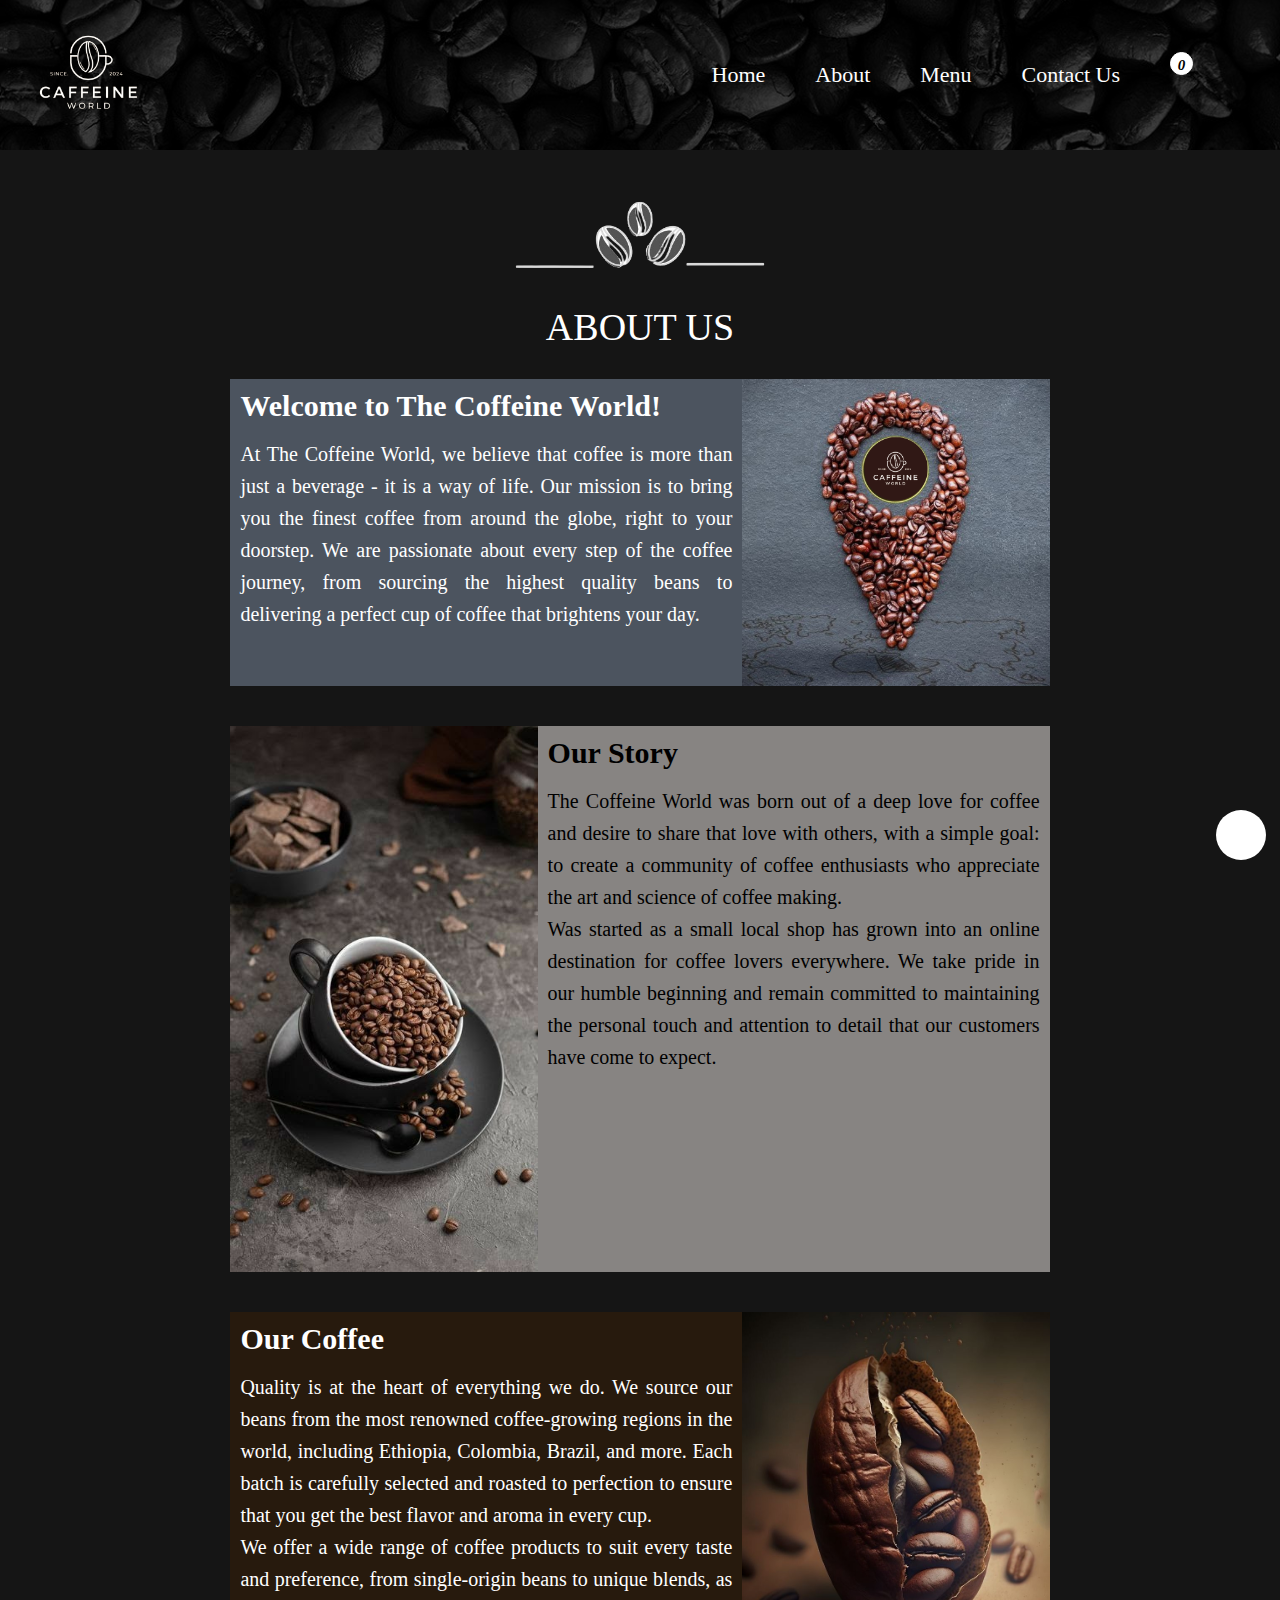
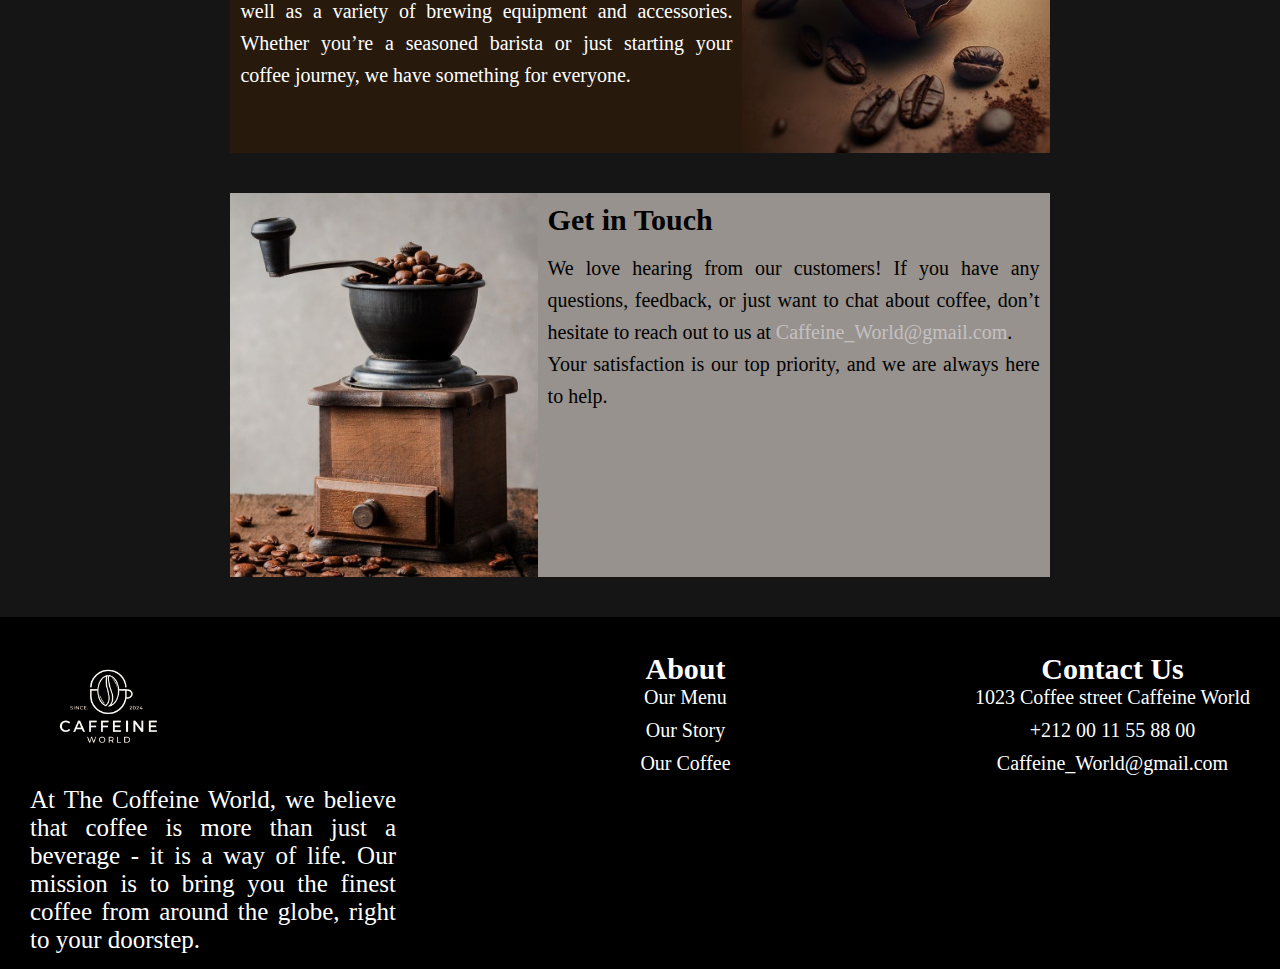
<file: about.html>
<!DOCTYPE html>
<html lang="en">
<head>
    <meta charset="UTF-8">
    <meta name="viewport" content="width=device-width, initial-scale=1.0">
    <link rel="stylesheet" href="about.css">
    <script src="https://ajax.googleapis.com/ajax/libs/jquery/3.7.1/jquery.min.js"></script>
    <link rel="stylesheet" href="https://cdnjs.cloudflare.com/ajax/libs/font-awesome/5.14.0/css/all.min.css" integrity="sha512-1PKOgIY59xJ8Co8+NE6FZ+LOAZKjy+KY8iq0G4B3CyeY6wYHN3yt9PW0XpSriVlkMXe40PTKnXrLnZ9+fkDaog==" crossorigin="anonymous" />
    <script>
      $(document).ready(function() {
        let items = JSON.parse(localStorage.getItem('CItem')) || [];
        $('#p').html(items.length);
    });
    </script>
    <title>About Us</title>
</head>
<body data-page="about" >
    <div class="countainers">
        <s-header></s-header>
        <div class="a" style="display: flex;flex-direction: column;justify-content: center;align-items: center;margin: 30px;">
            <img src="./img/lines.png" style="width: 310px;height: 125px;" alt="">
            <p style="font-size: 38px;color: white;">ABOUT US</p>
        </div>
        <div class = container>
          <div class = card>
            <img src ='./img/welcome.png'>
            <div class = content>
              <h3>Welcome to The Coffeine World!</h3>
              <p>At The Coffeine World, we believe that coffee is
                more than just a beverage - it is a way of life. Our mission 
                is to bring you the finest coffee from around the globe, right to 
                your doorstep. We are passionate about every step of the coffee journey, 
                from sourcing the highest quality beans to delivering a perfect cup of coffee 
                that brightens your day.</p>
            </div>
          </div>    
        </div>
        <div class = container>
            <div class = card>
              <img src ='./img/story.jpg'>
              <div class = content>
                <h3 id="story">Our Story</h3>
                <p>The Coffeine World was born out of a deep love for coffee 
                    and desire to share that love with others, with a simple goal:
                    to create a community of coffee enthusiasts who appreciate 
                    the art and science of coffee making. </p>
                <p>Was started as a small local shop has grown into an online 
                    destination for coffee lovers everywhere. We take pride in our humble 
                    beginning and remain committed to maintaining the personal touch 
                    and attention to detail that our customers have come to expect.</p>
              </div>
            </div>    
        </div>
        <div class = container>
            <div class = card>
              <img src ='./img//5537aa3b-65f9-4a10-ad49-666adff70174.jpg'>
              <div class = content>
                <h3 id="coffee">Our Coffee</h3>
                <p>
                    Quality is at the heart of everything we do.
                     We source our beans from the most renowned 
                     coffee-growing regions in the world, including 
                     Ethiopia, Colombia, Brazil, and more. Each batch
                      is carefully selected and roasted to perfection 
                      to ensure that you get the best flavor and aroma 
                      in every cup.
                </p>
                <p>
                    We offer a wide range of coffee products to 
                    suit every taste and preference, 
                    from single-origin beans to unique blends, 
                    as well as a variety of brewing equipment 
                    and accessories. Whether you’re a 
                    seasoned barista or just starting your coffee
                     journey, we have something for everyone.
                </p>
              </div>
            </div>    
        </div>
        <div class = container>
            <div class = card>
              <img src ='./img/gettouch.jpg'>
              <div class = content>
                <h3>Get in Touch</h3>
                <p>
                    We love hearing from our customers! 
                    If you have any questions, feedback, or 
                    just want to chat about coffee, don’t 
                    hesitate to reach out to us at 
                    <span>Caffeine_World@gmail.com</span>.</p>
                    <p>
                        Your satisfaction is our top priority, 
                    and we are always here to help.
                    </p>
              </div>
            </div>    
        </div>
        <s-footer></s-footer>
    </div>
    <script src="nav.js"></script>
    <script src="footer.js"></script>
    <script>
        const bar=document.querySelector(".sumlink");
        const dmenu=document.querySelector(".dmenu");
        bar.onclick=function(){
            dmenu.classList.toggle('open')
        }
    </script>
</body>
</html>
</file>
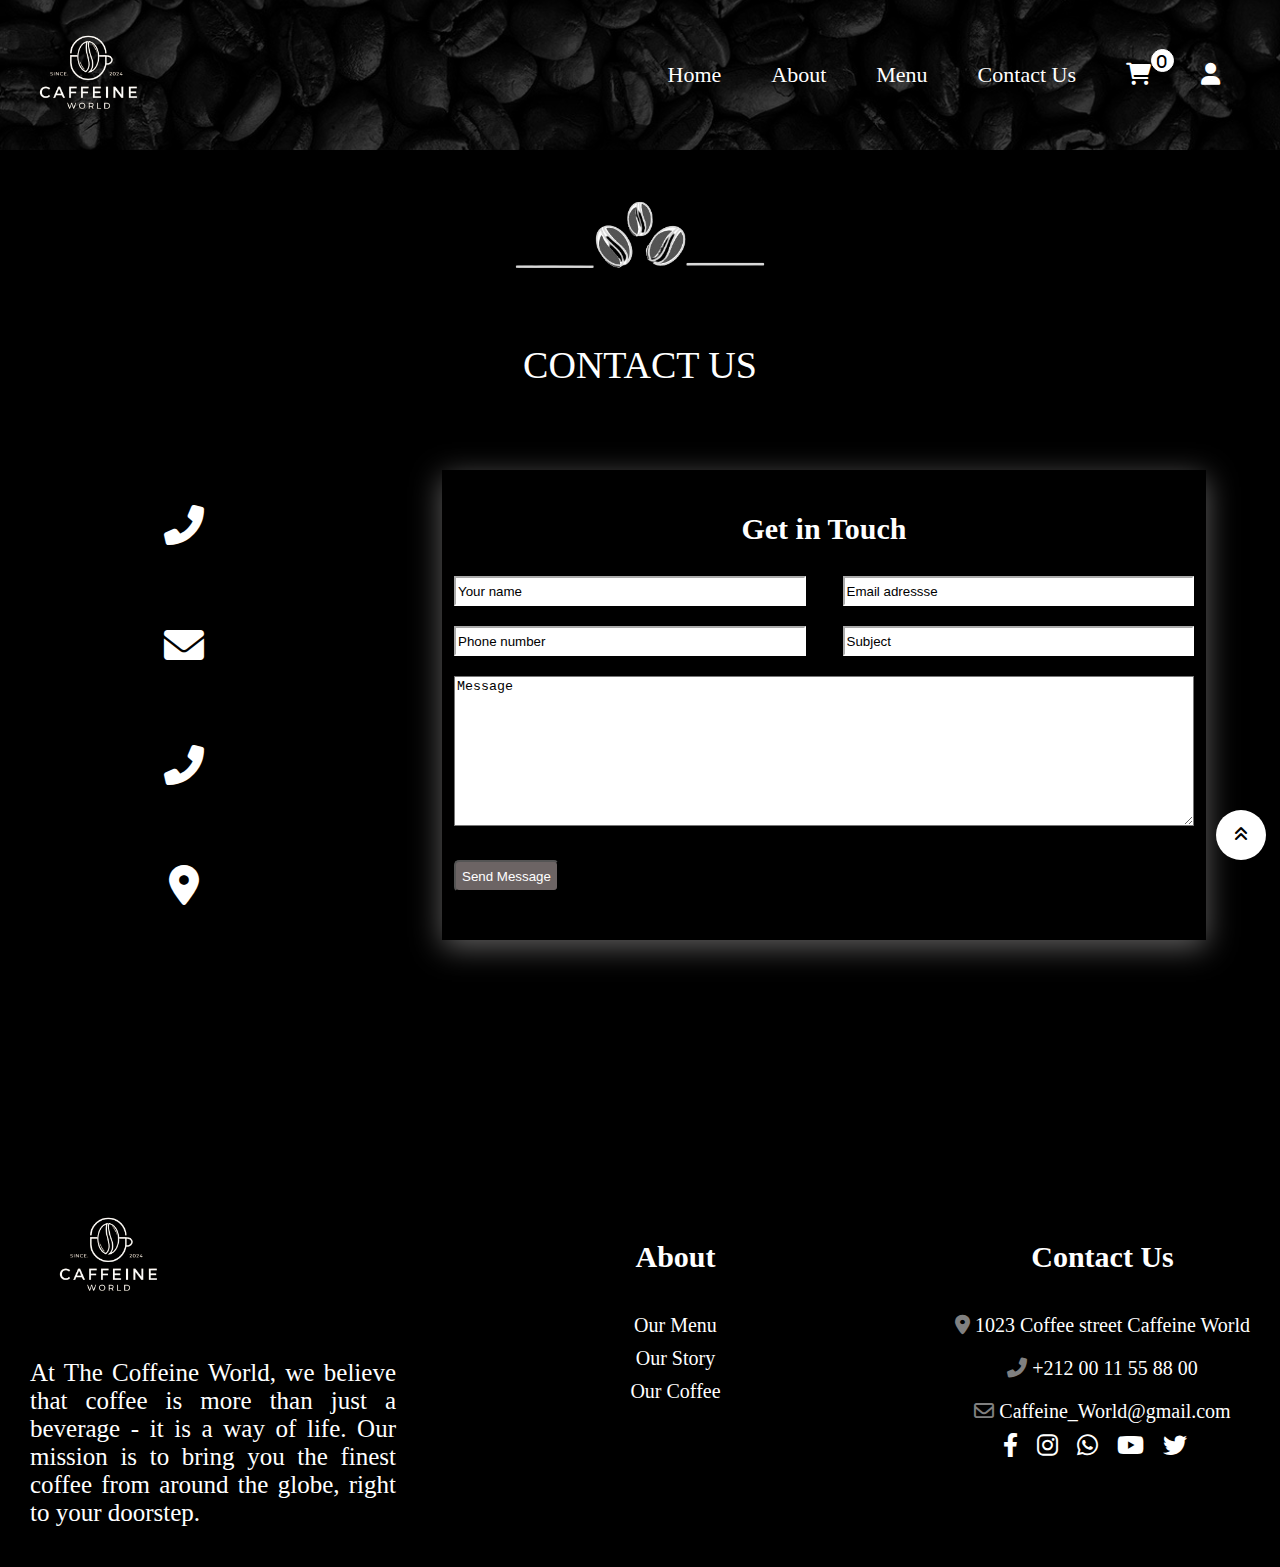
<file: contact.html>
<!DOCTYPE html>
<html lang="en">
<head>
    <meta charset="UTF-8">
    <meta name="viewport" content="width=device-width, initial-scale=1.0">
    <link rel="stylesheet" href="contact.css">
    <link rel="stylesheet" href="https://cdnjs.cloudflare.com/ajax/libs/font-awesome/6.0.0/css/all.min.css">
    <script src="https://ajax.googleapis.com/ajax/libs/jquery/3.7.1/jquery.min.js"></script>
    <link rel="stylesheet" href="https://cdnjs.cloudflare.com/ajax/libs/font-awesome/5.14.0/css/all.min.css" integrity="sha512-1PKOgIY59xJ8Co8+NE6FZ+LOAZKjy+KY8iq0G4B3CyeY6wYHN3yt9PW0XpSriVlkMXe40PTKnXrLnZ9+fkDaog==" crossorigin="anonymous" />
    <script>
      $(document).ready(function() {
        let items = JSON.parse(localStorage.getItem('CItem')) || [];
        $('#p').html(items.length);
    });
    </script>
    <title>Contact Us</title>
</head>
<body data-page="contact">
    <div class="countainer">
        <s-header></s-header>
        <div class="a" style="display: flex;flex-direction: column;justify-content: center;align-items: center;margin: 30px;">
            <img src="./img/lines.png" style="width: 310px;height: 125px;" alt="">
            <p style="font-size: 38px;color: white;">CONTACT US</p>
        </div>
        <div class="cont">
            <div class="info">
                <div class="p">
                    <div class="icon">
                        <i class="fas fa-phone-alt" ></i>
                    </div>
                    <div class="f">
                        <p>Phone Number</p>
                        <p>+212 00 11 55 88 00</p>
                    </div>
                </div>
                <div class="p">
                    <div class="icon">
                        <i class="fas fa-envelope"></i>
                    </div>
                    <div class="f">
                        <p>Email Address</p>
                        <p>caffeine_world@gmail.com</p>
                    </div>
                </div>
                <div class="p">
                    <div class="icon">
                        <i class="fas fa-phone-alt"></i>
                    </div>
                    <div class="f">
                        <p>Fax Address</p>
                        <p>+212 50 11 55 88 00</p>
                    </div>
                </div>
                <div class="p">
                    <div class="icon">
                        <i class="fas fa-location-dot"></i>
                    </div>
                    <div class="f">
                        <p>Location</p>
                        <p>1023 Coffee street</p>
                    </div>
                </div>
            </div>
            <div class="form">
                <form>
                        <p>Get in Touch</p>
                        <div class="in">
                            <input type="text" placeholder="Your name">
                            <input type="email" placeholder="Email adressse">
                            <input type="text" placeholder="Phone number">
                            <input type="text" placeholder="Subject">
                        </div>
                        <textarea placeholder="Message"></textarea><br>
                        <input type="submit" value="Send Message">
                </form>
            </div>
        </div>
        <s-footer></s-footer>
    </div>
    <script src="nav.js"></script>
    <script src="footer.js"></script>
    <script>
        const bar=document.querySelector(".sumlink");
        const dmenu=document.querySelector(".dmenu");
        bar.onclick=function(){
            dmenu.classList.toggle('open')
        }
    </script>
</body>
</html>
</file>
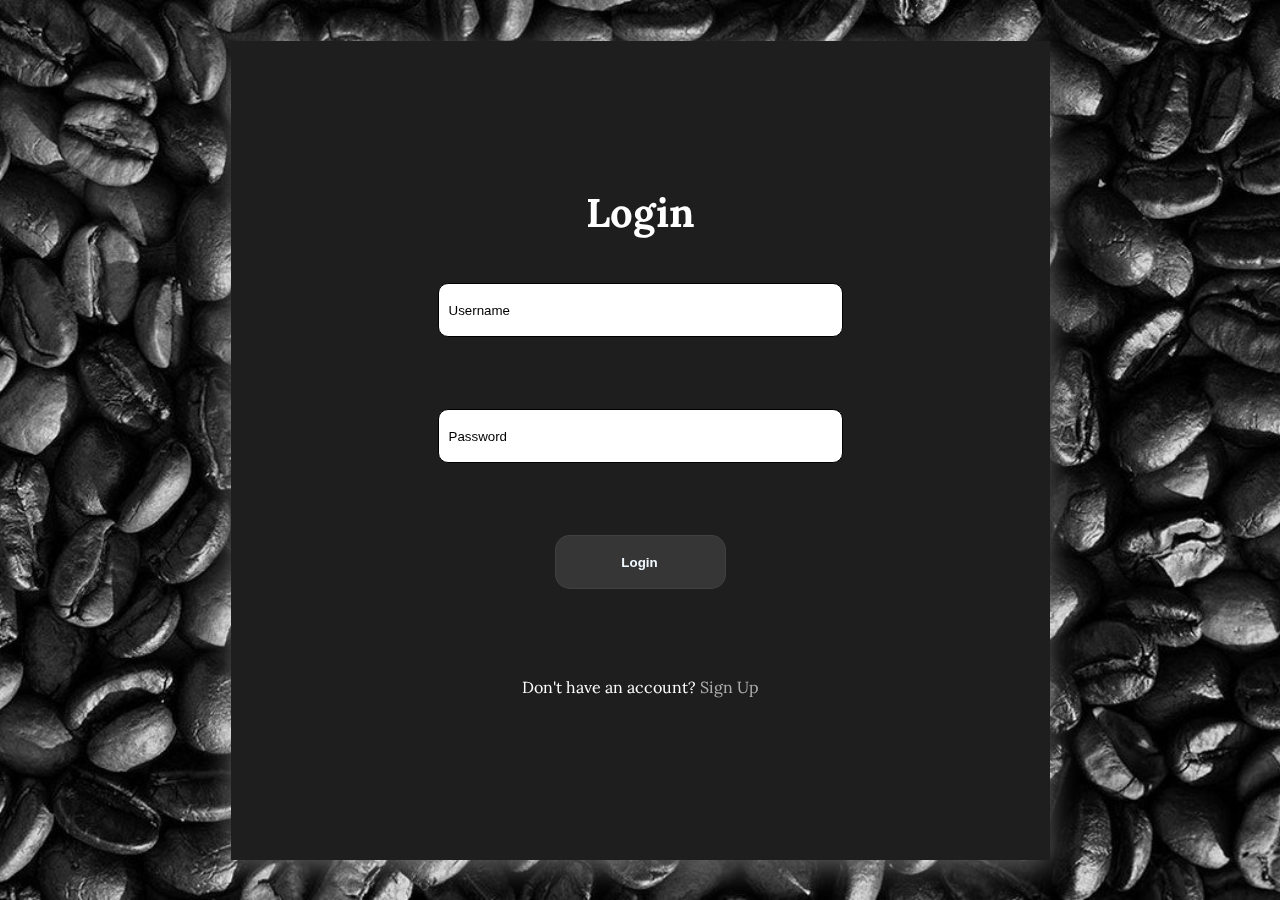
<file: login.html>
<!DOCTYPE html>
<html lang="en">
<head>
    <meta charset="UTF-8">
    <meta name="viewport" content="width=device-width, initial-scale=1.0">
    <link rel="stylesheet" href="login.css">
    <title>Authentication</title>
</head>
<body>
    <div class="container">
        <div class="card">
            <div class="face log">
                <div class="champ login">
                    <h2>Login</h2>
                    <input type="text" placeholder="Username" name="log">
                    <br>
                    <input type="password" placeholder="Password" name="pass">
                    <br>
                    <a href="index.html"><input type="submit" value="Login" id="btn-login"></a>
                </div>
                <p>Don't have an account? <a href="#" id="show-signup">Sign Up</a></p>
            </div>
            <div class="face sign">
                <div class="champ signup">
                    <h2>Sign Up</h2>
                    <div>
                        <label for="">First name</label>
                        <input type="text" placeholder="Xxxx">
                    </div>
                    <div>
                        <label for="">Last name</label>
                        <input type="text" placeholder="Xxxx">
                    </div>
                    <div>
                        <label for="">Email</label>
                        <input type="text" placeholder="Xxxx@gmail.com">
                    </div>
                    <div>
                        <label for="">Password</label>
                        <input type="password" placeholder="**********">
                    </div>
                    <div>
                        <label for="">Confirm Password</label>
                        <input type="password" placeholder="**********"><br>
                    </div>
                    <a href="index.html"><input type="submit" value="Sign Up" id="btn-signup"></a>
                </div>
                <p>Already have an account? <a href="#" id="show-login">Login</a></p>
            </div>
        </div>
    </div>
    <script>
        document.getElementById('show-signup').addEventListener('click', function(e) {
    e.preventDefault();
    document.querySelector('.card').classList.add('flipped');
});

document.getElementById('show-login').addEventListener('click', function(e) {
    e.preventDefault();
    document.querySelector('.card').classList.remove('flipped');
});

    </script>
</body>
</html>
</file>
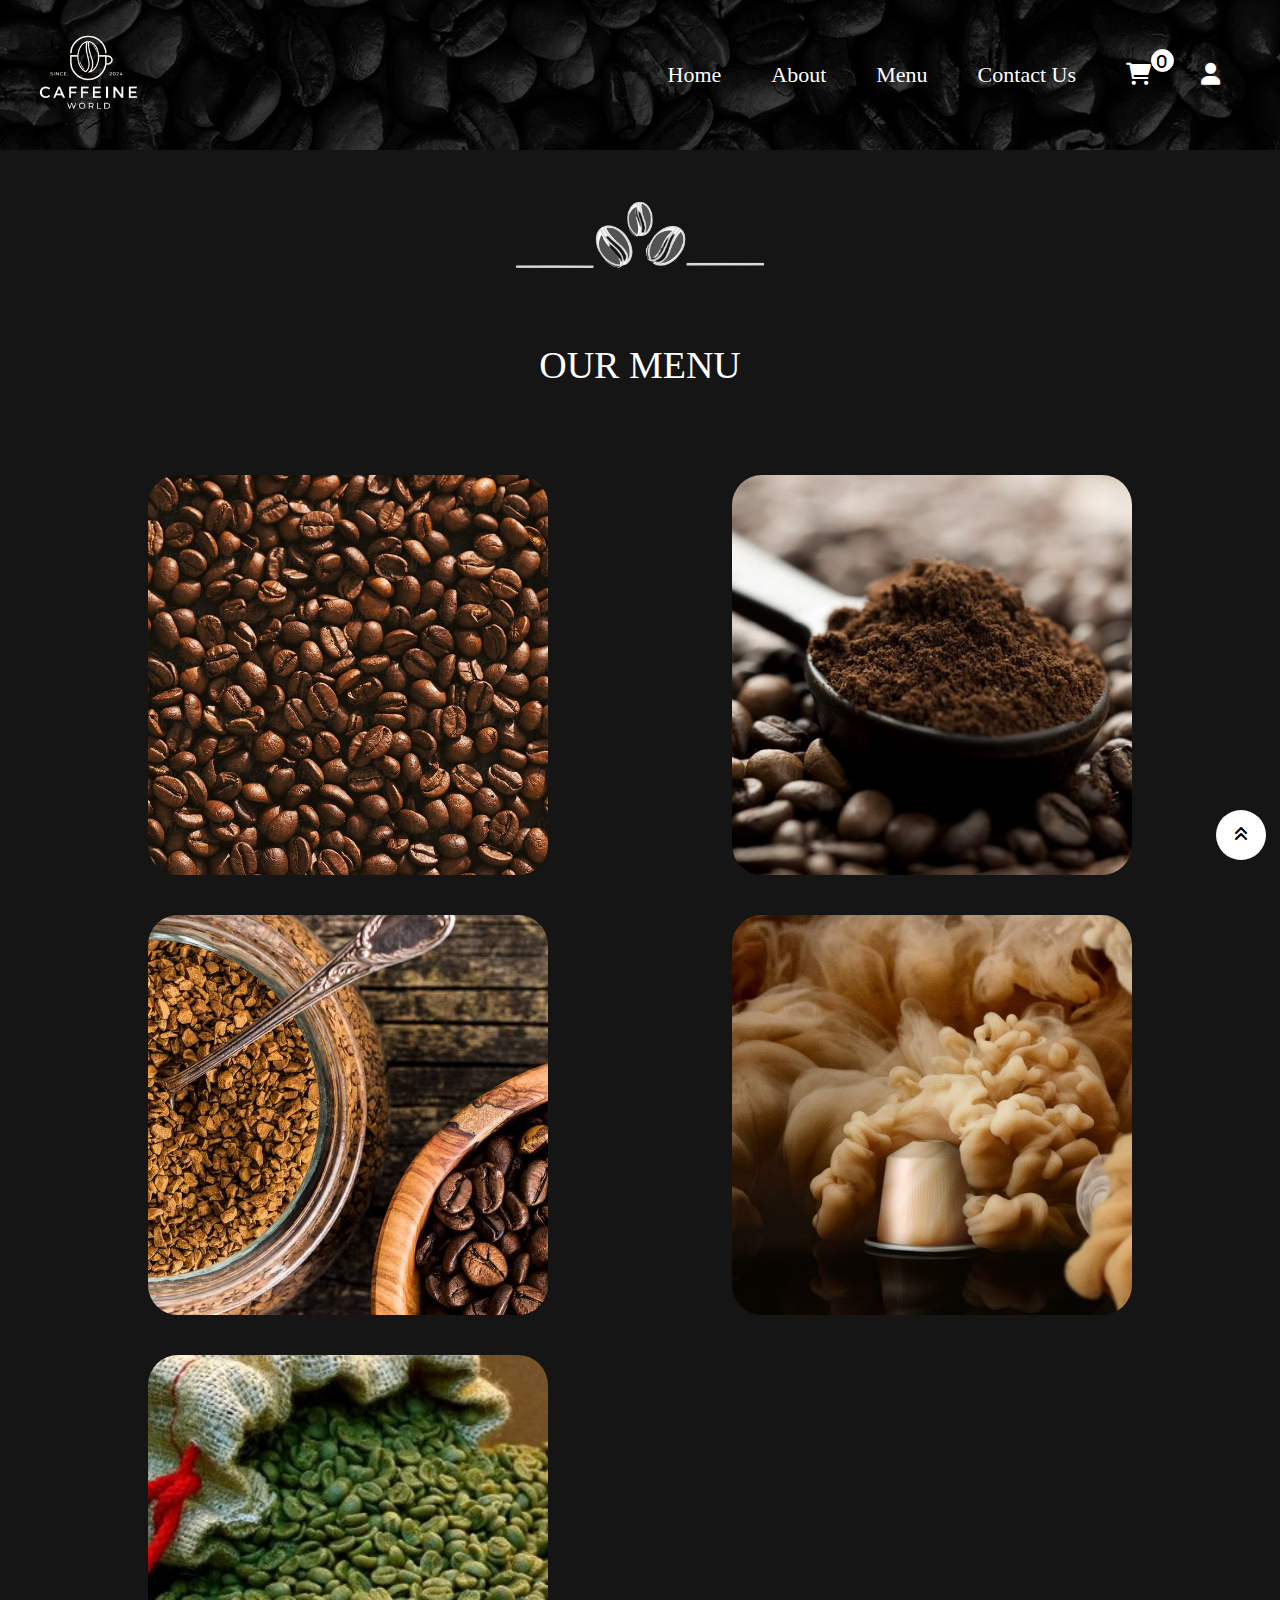
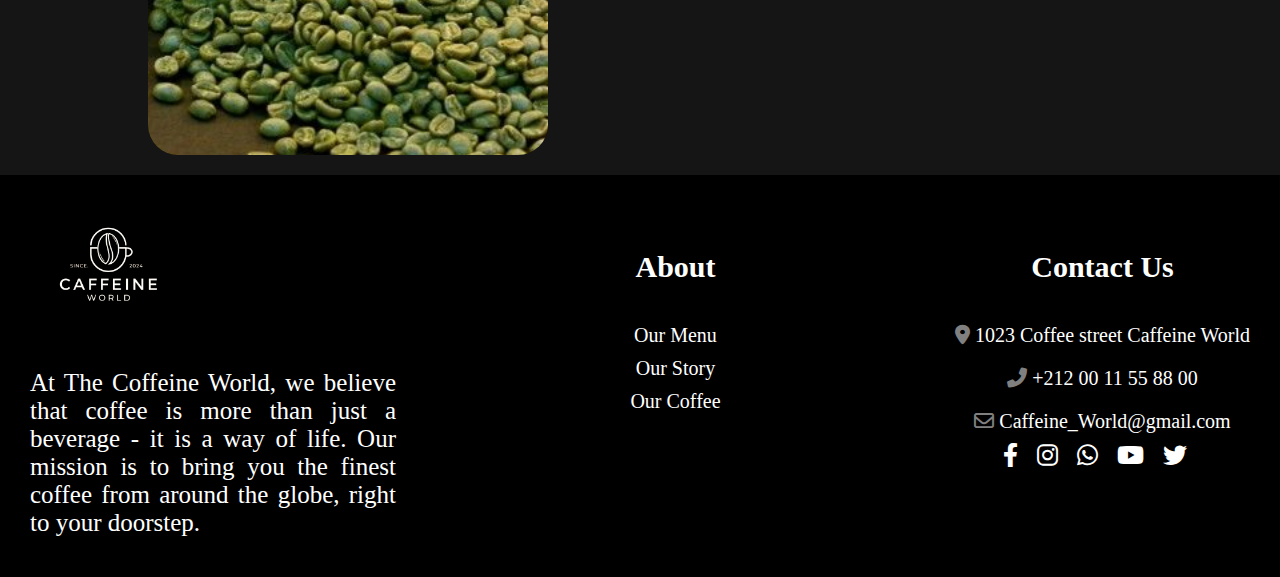
<file: menu.html>
<!DOCTYPE html>
<html lang="en">
<head>
    <meta charset="UTF-8">
    <meta name="viewport" content="width=device-width, initial-scale=1.0">
    <script src="https://ajax.googleapis.com/ajax/libs/jquery/3.7.1/jquery.min.js"></script>
    <link rel="stylesheet" href="https://cdnjs.cloudflare.com/ajax/libs/font-awesome/6.0.0/css/all.min.css">
    <link rel="stylesheet" href="https://cdnjs.cloudflare.com/ajax/libs/font-awesome/5.14.0/css/all.min.css" integrity="sha512-1PKOgIY59xJ8Co8+NE6FZ+LOAZKjy+KY8iq0G4B3CyeY6wYHN3yt9PW0XpSriVlkMXe40PTKnXrLnZ9+fkDaog==" crossorigin="anonymous" />
    <link rel="stylesheet" href="menu.css">
    <script>
        $(document).ready(function() {
    let items = JSON.parse(localStorage.getItem('CItem')) || [];
    $('#p').html(items.length);
});
    </script>
    <script src="home.js"></script>
    <title>Menu</title>
</head>
<body data-page="menu">
    <div class="countainer">
        <s-header></s-header>
    
        <main>
            <div class="a" style="display: flex;flex-direction: column;justify-content: center;align-items: center;margin: 30px;">
                <img src="./img/lines.png" style="width: 310px;height: 125px;" alt="">
                <p style="font-size: 38px;color: white;">OUR MENU</p>
            </div>
            <div class="cont">
                <div class="card">
                    <a href="beans.html"><img src="./img/coffee_beans.jpeg" alt="">
                    <div class="det">
                        <p>Coffee Beans</p>
                    </div>
                    </a>
                </div>
                <div class="card">
                    <a href="ground.html"><img src="./img/ground.jpeg" alt="">
                        <div class="det">
                            <p>Ground  Coffee</p>
                        </div>
                    </a>
                </div>
                <div class="card">
                    <a href="instant.html"><img src="./img/instant.jpeg" alt="">
                        <div class="det">
                            <p>Instant Coffee</p>
                        </div>
                    </a>
                </div>
                <div class="card">
                    <a href="capsules.html"><img src="./img/cup.jpeg" alt="">
                        <div class="det">
                            <p>Coffee Capsules</p>
                        </div>
                    </a>
                </div>
                <div class="card">
                    <a href="green.html"><img src="./img/green.jpeg" alt="">
                        <div class="det">
                            <p>Green Coffee</p>
                        </div>
                    </a>
                </div>
            </div>
        </main>

        <s-footer></s-footer>
    </div>
    <script src="nav.js"></script>
    <script src="footer.js"></script>
    <script>
        const bar=document.querySelector(".sumlink");
        const dmenu=document.querySelector(".dmenu");
        bar.onclick=function(){
            dmenu.classList.toggle('open')
        }
    </script>
</body>
</html>
</file>
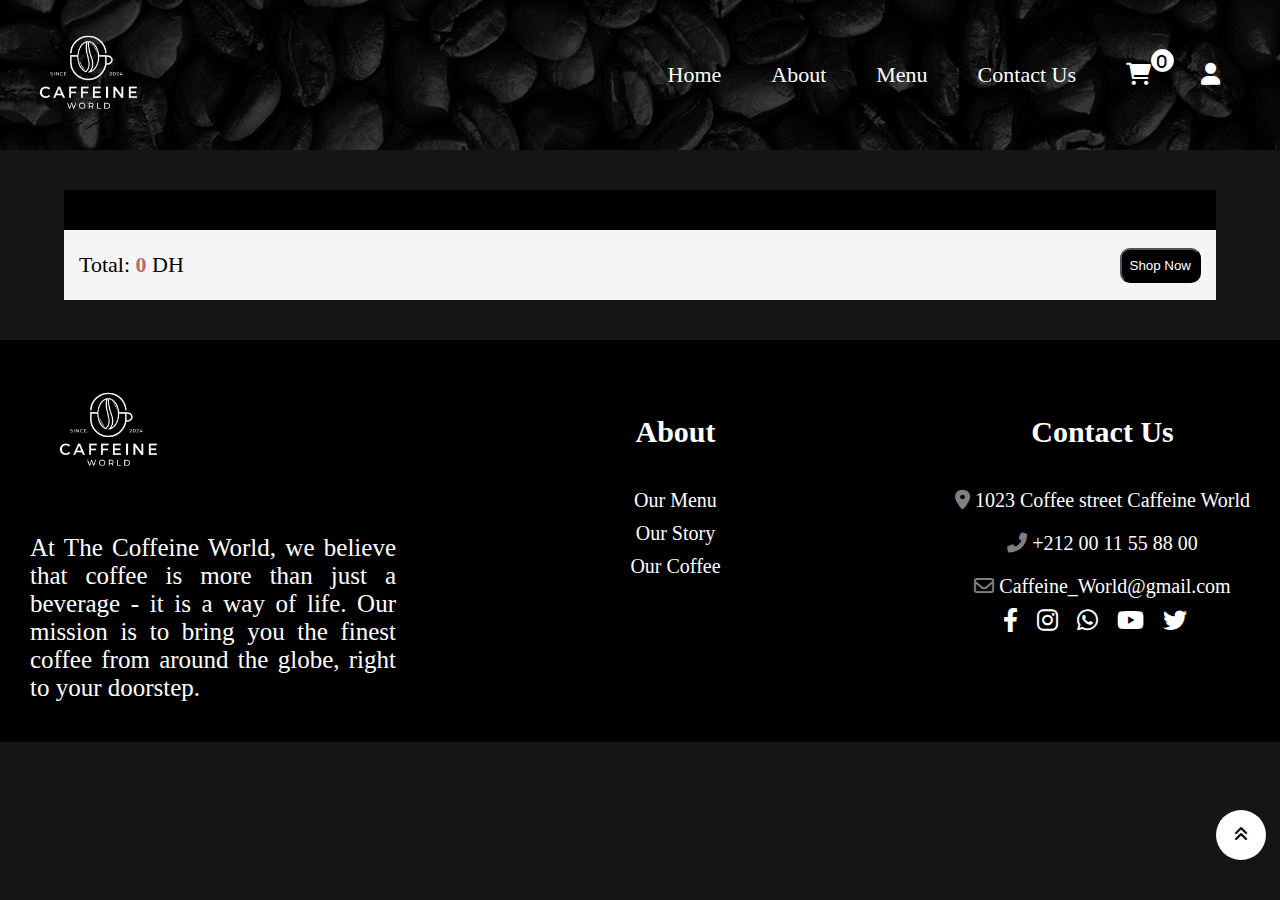
<file: shop.html>
<!DOCTYPE html>
<html lang="en">
<head>
    <meta charset="UTF-8">
    <meta name="viewport" content="width=device-width, initial-scale=1.0">
    <link rel="stylesheet" href="shop.css">
    <script src="https://ajax.googleapis.com/ajax/libs/jquery/3.7.1/jquery.min.js"></script>
    <link rel="stylesheet" href="https://cdnjs.cloudflare.com/ajax/libs/font-awesome/6.0.0/css/all.min.css">
    <link rel="stylesheet" href="https://cdnjs.cloudflare.com/ajax/libs/font-awesome/5.14.0/css/all.min.css" integrity="sha512-1PKOgIY59xJ8Co8+NE6FZ+LOAZKjy+KY8iq0G4B3CyeY6wYHN3yt9PW0XpSriVlkMXe40PTKnXrLnZ9+fkDaog==" crossorigin="anonymous" />
    <title>Shop Cart</title>
</head>
<body onload="GetItem()">
    <div class="countainer">
        <s-header></s-header>

        <main id="main">
            <div id="order"></div>
            
        </main>
    
        <s-footer></s-footer>
    </div>


    <script src="home.js"></script>
    <script src="nav.js"></script>
    <script src="footer.js"></script>
    <script>
        const bar=document.querySelector(".sumlink");
        const dmenu=document.querySelector(".dmenu");
        bar.onclick=function(){
            dmenu.classList.toggle('open')
        }
    </script>
</body>
</html>
</file>
<file: about.css>
* { 
    margin : 0;
    padding: 0;
    box-sizing : border-box;
}
body {
    margin: 0;
    padding: 0;
    background-color: #151515;
}
nav{
    background-color: none;
    height:fit-content !important;
}
nav .l{
    display:none !important;
}
.container:first-of-type{
    padding-top: 100px;
}
.container{
    width: 80%;
    margin: auto;
    margin-bottom: 40px;
}
.container .card{
    display: flex;
    justify-content: center;
}
.container .card img{
    width: 30%;
}
.container .card .content{
    width: 50%;
    text-align: justify;
    padding: 10px;
    overflow: hidden;
}
.container:nth-of-type(2) .card,.container:nth-of-type(4) .card{
    flex-direction: row-reverse;
}

.container:nth-of-type(2) .card .content{
    background-color: #4c545f;
    color: white;
}
.container:nth-of-type(3) .card .content{
    background-color: #878482;
}
.container:nth-of-type(4) .card .content{
    background-color: #271a0d;
    color: white;
}
.container:nth-of-type(5) .card .content{
    background-color: #97928e;
}
.container:nth-of-type(5) .card .content span{
    color: #c4c1c1;
}
.container .card .content h3{
    font-size: 30px;
    padding-bottom: 15px;
}
.container .card .content p{
    font-size: 20px;
    line-height: 2rem;
}
@media (max-width:985px) {
    .container .card{
        flex-direction: column !important;
        justify-content: center;
        align-items: center;
    }
    .container .card img{
        width: 60%;
    }
    .container .card .content{
        width: 60%;
    }
}
@media (max-width:500px) {
    .container .card .content{
        width: 90% !important;
    }
    .container .card img{
        width: 90% !important;
    }
}
</file>
<file: contact.css>
* {
    box-sizing: border-box;
}

@media (max-width: 1050px) {
    .info {
        width: 100% !important;
        display: flex !important;
        flex-direction: row !important;
        justify-content: space-around !important;
        align-items: center !important;
        flex-wrap: wrap !important;
    }
    .form {
        width: 100%;
    }
}
@media (max-width:660px) {
    form .in input{
        width: 100% !important;
    }
}

@media (min-width: 1000px) {
    form input[type='text'],
    form input[type='email'] {
        width: calc(95% / 2) !important;
    }
}

body {
    padding: 0;
    margin: 0;
    background-color: rgb(0, 0, 0);
}

nav {
    background-color: none;
    height: fit-content !important;
}

nav .l {
    display: none !important;
}

.cont {
    margin-bottom: 200px;
    background-color: rgb(0, 0, 0);
    padding: 15px;
    display: flex;
    justify-content: space-around;
    flex-wrap: wrap;
}

.info {
    width: 250px;
}

.cont .info .p:hover {
    box-shadow: rgba(209, 207, 207, 0.466) 0px 7px 29px 0px;
    transform: rotateY(180deg);
}
.cont .info .p:hover p{
    display: block;
}

.cont .info .p p {
    display: none;
}

.cont .info .p .icon,
.cont .info .p .f {
    position: absolute;
    display: flex;
    justify-content: center;
    align-items: center;
    flex-direction: column;
    width: 100%;
    height: 100%;
    backface-visibility: hidden;
}

.cont .info .p .icon {
    background-color: black;
    color: white;
}
.cont .info .p .icon i{
    color: white;
    font-size: 40px;
}

.cont .info .p .f{
    background-color: rgb(0, 0, 0);
    color: rgb(255, 255, 255);
    transform: rotateY(180deg);
}

.p {
    border-radius: 10px;
    margin-bottom: 10px;
    display: flex;
    justify-content: center;
    align-items: center;
    padding: 3px;
    width: 220px;
    color: rgb(255, 255, 255);
    height: 110px;
    transition: transform 0.8s;
    transform-style: preserve-3d;
    position: relative;
}

.form {
    margin-bottom: 10px;
    background: black;
    border: 2px solid;
    padding: 10px;
    box-shadow: rgba(209, 207, 207, 0.466) 0px 7px 29px 0px;
}

form .in {
    display: flex;
    justify-content: space-between;
    align-items: center;
    flex-wrap: wrap;
    width: 100%;
}

form p {
    text-align: center;
    font-size: 30px;
    font-weight: bold;
    color: white;
}

.in input {
    width: 300px;
    height: 30px;
    margin-bottom: 20px;
    background-color: rgb(255, 255, 255);
    border-color: rgb(255, 255, 255);
    color: black;
}

.in input:focus {
    outline: none;
}

.in input::placeholder {
    color: black;
}

textarea {
    width: 100%;
    height: 150px;
    background-color: rgb(255, 255, 255);
    color: rgb(0, 0, 0);
    margin-bottom: 20px;
}

textarea::placeholder {
    color: rgb(0, 0, 0);
}

input[type='submit'] {
    width: fit-content;
    height: 32px;
    border-radius: 5px;
    background-color: rgb(108, 100, 100);
    color: white;
    margin-top: 10px;
}

input[type='submit']:hover {
    background-color: rgb(63, 57, 57);
}
</file>
<file: login.css>
@import url('https://fonts.googleapis.com/css2?family=Lora:ital,wght@0,400..700;1,400..700&display=swap');

* {
    box-sizing: border-box;
}

body {
    font-family: "Lora", serif;
    margin: 0;
    height: 100vh;
    display: flex;
    justify-content: center;
    align-items: center;
    background-color: #302d2d;
    background-image: url(./img/navbg.jpg);
    background-position: center;
    background-repeat: no-repeat;
    background-size: cover;
}

.container {
    perspective: 1000px;
}

.card {
    width: 91vh;
    height: 91vh;
    position: relative;
    transform-style: preserve-3d;
    transition: transform 0.8s;
}

.face {
    position: absolute;
    width: 100%;
    height: 100%;
    backface-visibility: hidden;
    display: flex;
    flex-direction: column;
}

.log {
    background-color: #1e1e1e;
    box-shadow: rgba(209, 207, 207, 0.466) 0px 7px 29px 0px;
    color: white;
    display: flex;
    justify-content: center;
    align-items: center;
}

.sign {
    background-color: #1e1e1e;
    box-shadow: rgba(209, 207, 207, 0.466) 0px 7px 29px 0px;
    color: white;
    display: flex;
    justify-content: center;
    align-items: center;
    transform: rotateY(180deg);
}

.champ {
    text-align: center;
}

h2 {
    margin: 0;
    font-size: 40px;
    margin-bottom: 5vh;
}

input {
    width: 45vh;
    height: 6vh;
    border: 1px solid black;
    border-radius: 10px;
    margin-bottom: 8vh;
    padding-left: 5px;
}
.signup div label{
    margin-right: 8px;
}
.signup div{
    display: flex;
    justify-content: space-between;
}
.signup input{
    margin-bottom: 4vh;
}
#btn-signup{
    margin-bottom: 2px;
}

input::placeholder {
    color: black;
    padding-left: 5px;
}

input:focus {
    outline: none;
}

#btn-login, #btn-signup {
    border-radius: 15px;
    width: 19vh;
    height: 6vh;
    border: 1px solid #4847479a;
    background-color: #4847479a;
    cursor: pointer;
    font-weight: bold;
    color: aliceblue;
}

p {
    color: white;
    font-size: 16px;
}

p a {
    color: #ffffffa2;
    text-decoration: none;
}

p a:hover {
    text-decoration: underline;
}

.card.flipped {
    transform: rotateY(180deg);
}

@media (max-width:600px) {
    .card {
        width: 350px;
        height: 700px;
    }
    input {
        width: 290px;
        height: 6vh;
    }
    label{
        display: none;
    }
}
</file>
<file: menu.css>
* {
    box-sizing: border-box;
}

body {
    margin: 0;
    padding: 0;
    background-color: #151515;
}


nav {
    background-color: transparent !important;
    height: fit-content !important;
}

nav .l {
    display: none !important;
}

main {
    width: 80%;
    margin: auto;
}

main .cont {
    display: flex;
    align-items: center;
    justify-content: space-between;
    flex-wrap: wrap;
    margin: auto;
}

.cont .card {
    background-color: #000000;
    width: 400px;
    height: 400px;
    margin: 20px;
    position: relative;
    overflow: hidden;
    border-radius: 30px;
}

.card a {
    width: 100%;
    height: 100%;
    display: block;
}

.card a img {
    width: 100%;
    height: 100%;
    object-fit: cover;
}

.card:hover a img {
    opacity: 0.5;
}

.card .det {
    position: absolute;
    top: 0;
    left: 0;
    height: 100%;
    width: 0;
    background: rgba(186, 185, 185, 0.16);
    transition: width 0.5s ease-in;
    overflow: hidden;
}

.card:hover .det {
    width: 100%;
}

.card .det p {
    z-index: 1;
    color: #ffffff;
    position: absolute;
    top: 50%;
    left: 50%;
    transform: translate(-50%, -50%);
    text-align: center;
    font-size: 25px;
    padding: 0 10px;
    text-transform: uppercase;
    visibility: hidden;
}

.card:hover .det p {
    visibility: visible;
}
@media (max-width:1100px) {
    main .cont {
        justify-content: center;
    }
    main{
        width: 100%;
    }
}
</file>
<file: shop.css>
*{
    box-sizing: border-box;
}

body{
    margin: 0;
    padding: 0;
    background-color: #151515;
}

#p span{
    font-size: 15px !important;
}

main{
    width: 90%;
    margin: auto;
    margin-top: 40px;
    margin-bottom: 40px;
    background-color: black;
}
#order{
    width: 100%;
    padding-top: 40px;
}
#order .card{
    width: 90%;
    height: 220px;
    margin: auto;
    display: flex;
    justify-content: space-between;
    align-items: center;
    margin-bottom: 20px;
    margin-bottom: 20px;
    color: white;
}
#order .card i{
    color: white;
    cursor: pointer;
}
#order .card .img img{
    width: 200px;
    height: 210px;
}
#order .card .t{
    display: flex;
    flex-direction: column;
    justify-content: space-evenly;
    align-items:flex-start;
    padding-left: 30px;
}
.iminf{
    display: flex;
    flex-direction: row;
    align-items: center;
    text-align: center;
    width: 70%;
}
.inp{
    width: 15%;
}
.remove{
    width: 15%;
}
.total{
    display: flex;
    justify-content: space-between;
    padding-left: 15px;
    padding-right: 15px;
    align-items: center;
    background-color: whitesmoke;
}
.total button a{
    text-decoration: none;
    color: white;
}
.total button{
    background-color: black;
    padding: 8px;
    border-radius: 10px;
}
.total p{
    font-size: 22PX;
    color: black;
}
.total p span{
    font-weight: bold;
    color: #ba6969;
}
@media (max-width:500px) {
    main{
        width: 100% !important;
    }
    #order{
        margin: auto !important;
        width: 95%;
        margin: 0;
        margin-top: 15px !important;
    }
    .inp{
        width: 20%;
    }
    .remove{
        width: 20%;
    }
    .card{
        justify-content: space-evenly !important;
    }
    .iminf{
        display: flex;
        align-items: flex-start;
        flex-direction: column !important;
        width: 60% !important;
        justify-content: center !important;
        padding-left: 10px;
    }
    .card .img img{
        width: 100px !important;
        height: 90px !important;
    }
    .card .t{
        padding-left: 0px !important;
    }
    #order .card{
        width: 100%;
        height: 160px;
    }
}
nav {
    background-color: none !important;
    height: fit-content !important;
}

nav .l {
    display: none !important;
}
</file>
